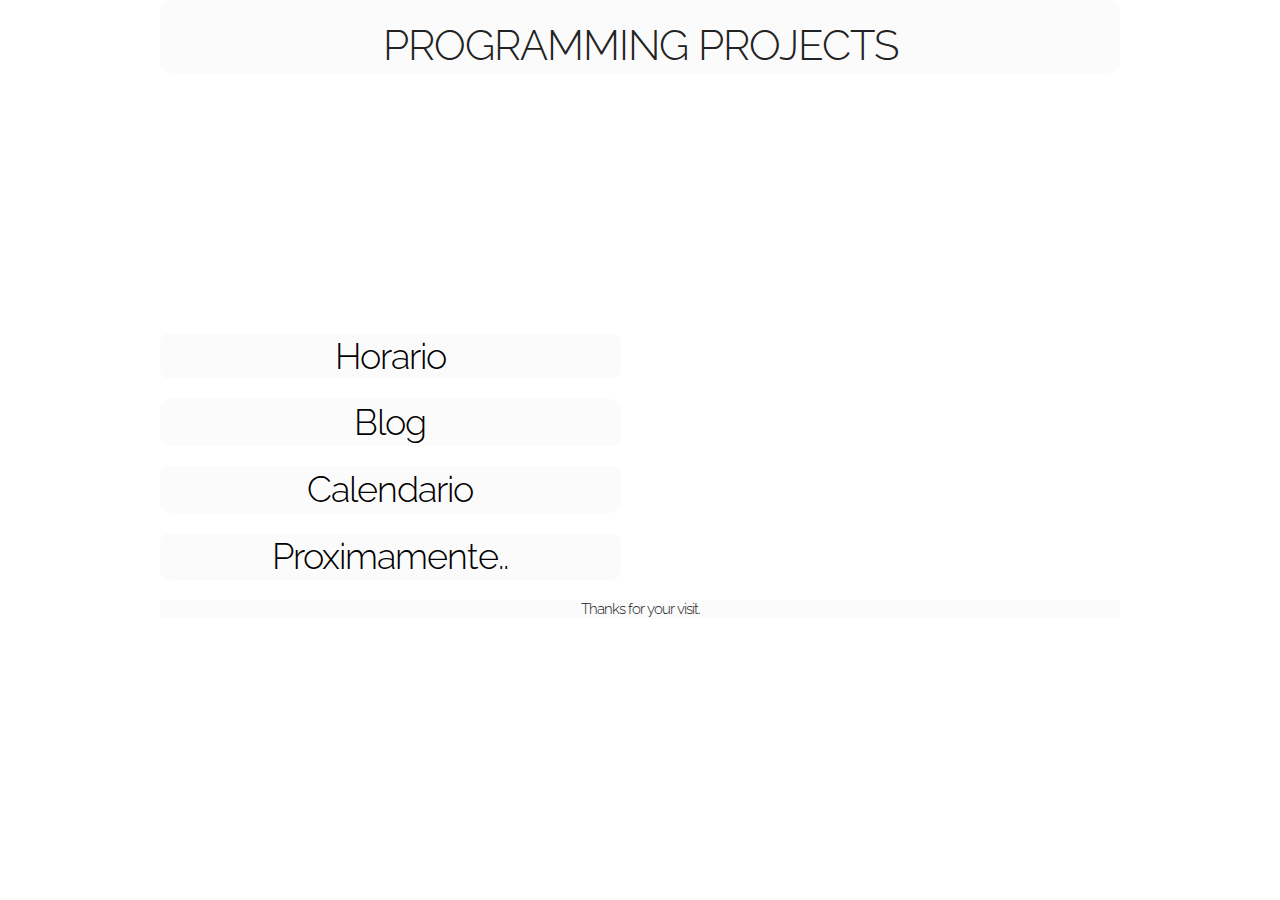
<file: index.html>
<!DOCTYPE html>
<html lang="en">

<head>

  <!-- Basic Page Needs
  –––––––––––––––––––––––––––––––––––––––––––––––––– -->
  <meta charset="utf-8">
  <title>Inicio</title>
  <meta name="description" content="">
  <meta name="author" content="">

  <!-- Mobile Specific Metas
  –––––––––––––––––––––––––––––––––––––––––––––––––– -->
  <meta name="viewport" content="width=device-width, initial-scale=1">

  <!-- FONT
  –––––––––––––––––––––––––––––––––––––––––––––––––– -->
  <link href="//fonts.googleapis.com/css?family=Raleway:400,300,600" rel="stylesheet" type="text/css">

  <!-- CSS
  –––––––––––––––––––––––––––––––––––––––––––––––––– -->
  <link rel="stylesheet" href="css/normalize.css">
  <link rel="stylesheet" href="css/skeleton.css">
  <link rel="stylesheet" href="index.css">

  <!-- Favicon
  –––––––––––––––––––––––––––––––––––––––––––––––––– -->
  <link rel="icon" type="image/png" href="images/favicon.png">

</head>

<body>

  <!-- Primary Page Layout
  –––––––––––––––––––––––––––––––––––––––––––––––––– -->
  <div class="container">
    <h2>PROGRAMMING PROJECTS</h1>
    <div class="row">
      <div class="one-half column" style="margin-top: 25%">
        <div id="items">
          <h3><a href="App 3/index.html">Horario</a></h3>
        </div>
        <div id="items">
          <h3><a href="">Blog</a></h3>
        </div>
        <div id="items">
          <h3><a href="">Calendario</a></h3>
        </div>
        <div id="items">
          <h3><a href="">Proximamente..</a></h3>
        </div>
      </div>
    </div>
    <footer>
      <h3>Thanks for your visit.</h3>
    </footer>

  </div>

  <!-- End Document
  –––––––––––––––––––––––––––––––––––––––––––––––––– -->
</body>

</html>
</file>
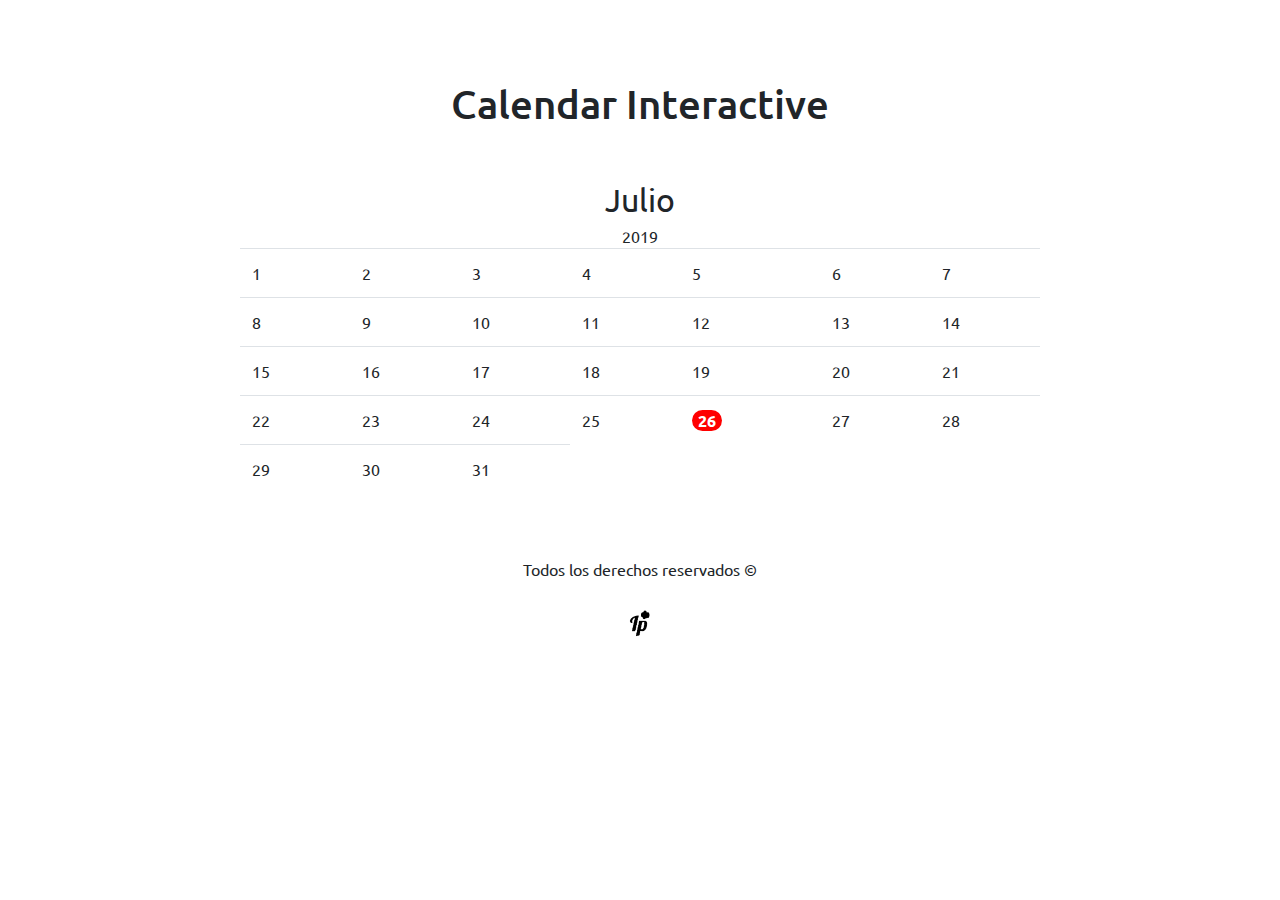
<file: App 1/index.html>
<!DOCTYPE html>
<html lang="en">

<head>
    <meta charset="UTF-8">
    <meta name="viewport" content="width=device-width, initial-scale=1.0">
    <meta http-equiv="X-UA-Compatible" content="ie=edge">
    <title>Calendar</title>
    <link rel="stylesheet" href="css/styles.css">
    <link rel="stylesheet" href="css/bootstrap.css">
    <link rel="stylesheet" href="https://use.fontawesome.com/releases/v5.8.1/css/all.css"
        integrity="sha384-50oBUHEmvpQ+1lW4y57PTFmhCaXp0ML5d60M1M7uH2+nqUivzIebhndOJK28anvf" crossorigin="anonymous">
    <link href="https://fonts.googleapis.com/css?family=Ubuntu" rel="stylesheet">






</head>

<body onload="start()">
    <h1>Calendar Interactive</h1>
    <div class="contenedor">
        <div class="modal" tabindex="-1" role="dialog">
            <div class="modal-dialog" role="document">
                <div class="modal-content">
                    <div class="modal-header">
                        <h5 class="modal-title">Agendar</h5>
                        <button type="button" class="close" data-dismiss="modal" aria-label="Close">
                            <span aria-hidden="true" id="cerrar">&times;</span>
                        </button>
                    </div>
                    <div class="modal-body">
                        <ul id="listaRecordatorios"></ul>
                        <input type="text" name="" id="recordatorio" placeholder="Escriba un recordatorio"
                            class="form-control">
                    </div>
                    <div class="modal-footer">
                        <button type="button" id="guardarCamb" class="btn btn-primary">Guardar Cambios</button>


                        <button type="button" id="borrar" class="btn btn-primary">Borrar</button>
                    </div>
                </div>
            </div>
        </div>

        <div class="infoCalendar">
            <div class="antes"><button type="button" id="prev"><i class="fas fa-arrow-circle-left"></i></button></div>
            <div class="mes" id="month"></div>
            <div class="despues"><button type="button" id="post"><i class="fas fa-arrow-circle-right"></i></button>
            </div>
        </div>
        <div class="año" id="year">2019</div>
        <div id="date">
            <table class="table">
                <!--
                <tr>
                    <th>Lunes</th>
                    <th>Martes</th>
                    <th>Miercoles</th>
                    <th>Jueves</th>
                    <th>Viernes</th>
                    <th>Sabado</th>
                    <th>Domingo</th>
                </tr>
                -->
                <tr id="semana1">
                    <td></td>
                    <td></td>
                    <td></td>
                    <td></td>
                    <td></td>
                    <td></td>
                    <td></td>
                </tr>
                <tr id="semana2">
                    <td></td>
                    <td></td>
                    <td></td>
                    <td></td>
                    <td></td>
                    <td></td>
                    <td></td>
                </tr>
                <tr id="semana3">
                    <td></td>
                    <td></td>
                    <td></td>
                    <td></td>
                    <td></td>
                    <td></td>
                    <td></td>
                </tr>
                <tr id="semana4">
                    <td></td>
                    <td></td>
                    <td></td>
                    <td></td>
                    <td></td>
                    <td></td>
                    <td></td>
                </tr>
                <tr id="semana5">
                    <td></td>
                    <td></td>
                    <td></td>
                    <td></td>
                    <td></td>
                    <td></td>
                    <td></td>
                </tr>

            </table>
        </div>

    </div>






    <script src="https://code.jquery.com/jquery-3.3.1.slim.min.js"
        integrity="sha384-q8i/X+965DzO0rT7abK41JStQIAqVgRVzpbzo5smXKp4YfRvH+8abtTE1Pi6jizo"
        crossorigin="anonymous"></script>
    <script src="https://cdnjs.cloudflare.com/ajax/libs/popper.js/1.14.7/umd/popper.min.js"
        integrity="sha384-UO2eT0CpHqdSJQ6hJty5KVphtPhzWj9WO1clHTMGa3JDZwrnQq4sF86dIHNDz0W1"
        crossorigin="anonymous"></script>
    <script src="jss/bootstrap.js"></script>
    <script src="jss/index.js"></script>

    <footer class="derechos">
        <p class="asd">Todos los derechos reservados &copy;</p>
        <p><img class="logo" src="img/ip.png" alt=""></p>
    </footer>
</body>

</html>
</file>
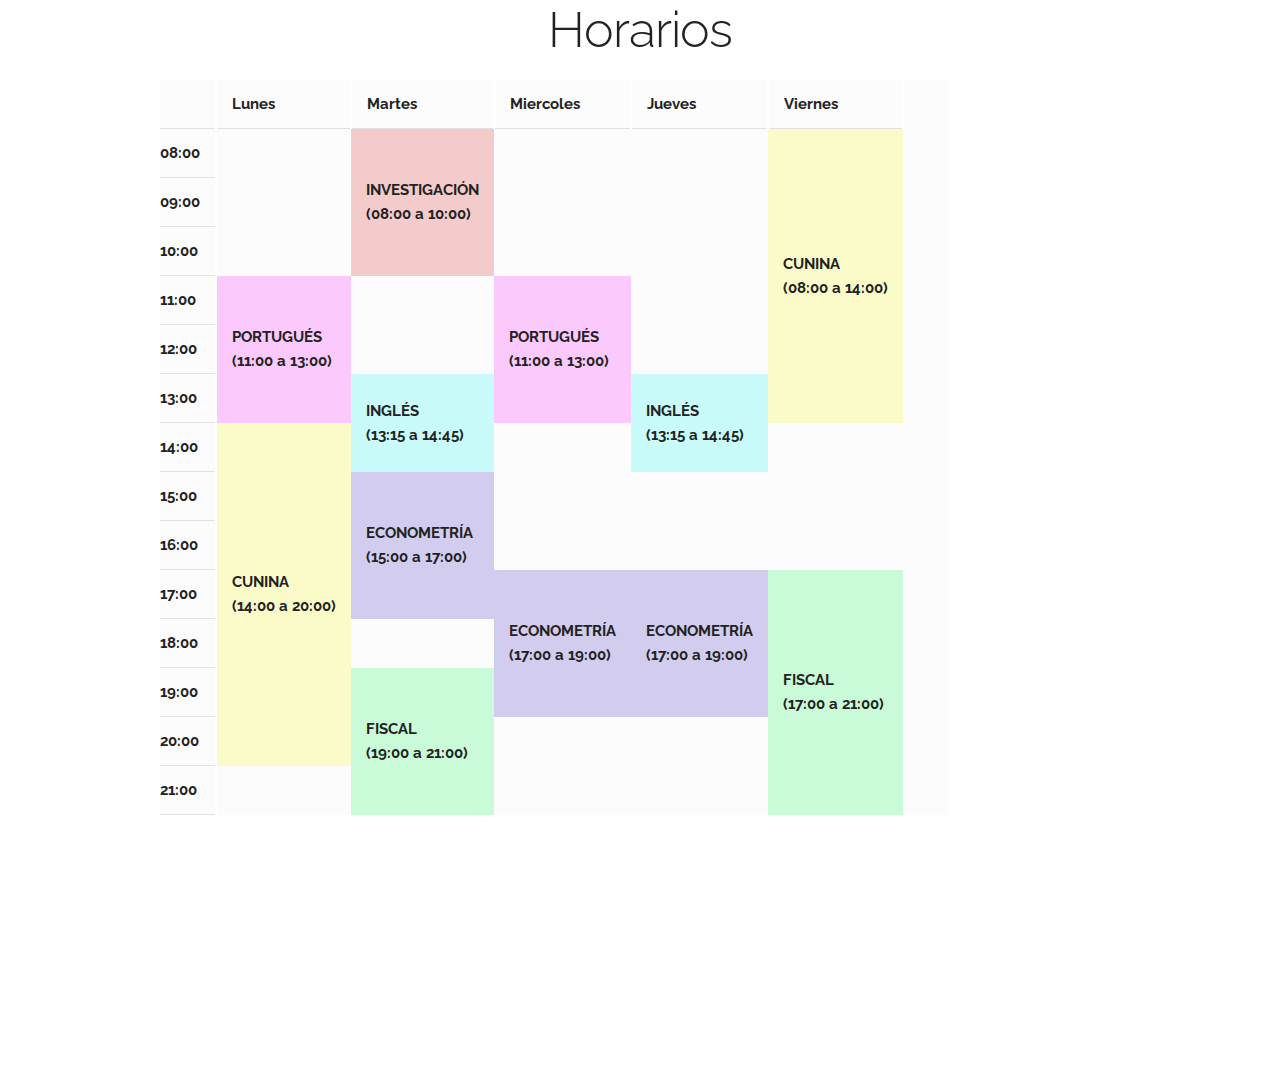
<file: App 3/index.html>
<!DOCTYPE html>
<html lang="en">

<head>

    <!-- Basic Page Needs
  –––––––––––––––––––––––––––––––––––––––––––––––––– -->
    <meta charset="utf-8">
    <title>Horarios</title>
    <meta name="description" content="">
    <meta name="author" content="">

    <!-- Mobile Specific Metas
  –––––––––––––––––––––––––––––––––––––––––––––––––– -->
    <meta name="viewport" content="width=device-width, initial-scale=1">

    <!-- FONT
  –––––––––––––––––––––––––––––––––––––––––––––––––– -->
    <link href="//fonts.googleapis.com/css?family=Raleway:400,300,600" rel="stylesheet" type="text/css">

    <!-- CSS
  –––––––––––––––––––––––––––––––––––––––––––––––––– -->
    <link rel="stylesheet" href="css/normalize.css">
    <link rel="stylesheet" href="css/skeleton.css">
    <link rel="stylesheet" href="css/styles.css">

    <!-- Favicon
  –––––––––––––––––––––––––––––––––––––––––––––––––– -->
    <link rel="icon" type="image/png" href="images/favicon.png">

</head>

<body>

    <!-- Primary Page Layout
  –––––––––––––––––––––––––––––––––––––––––––––––––– -->
    <div class="container">
        <h1>Horarios</h1>
        <div class="row">
                <table>
                        <tr id="dias">
                            <th></th>
                            <th>Lunes</th>
                            <th>Martes</th>
                            <th>Miercoles</th>
                            <th>Jueves</th>
                            <th>Viernes</th>
                        </tr>
                        <tr>
                            <th id="hs">08:00</th>
                            <td rowspan="3"></td>
                            <td id="investigacion" rowspan="3">INVESTIGACIÓN <br> (08:00 a 10:00)</td>
                            <td rowspan="3"></td>
                            <td rowspan="3"></td>
                            <td id="cunina" rowspan="6">CUNINA <br> (08:00 a 14:00)</td>
                            <td rowspan="14"></td>
                            <td rowspan="14"></td>
        
        
                        </tr>
                        <tr>
                            <th id="hs">09:00</th>
                        </tr>
                        <tr>
                            <th id="hs">10:00</th>
                        </tr>
                        <tr>
                            <th id="hs">11:00</th>
                            <td id="portugues" rowspan="3">PORTUGUÉS <br> (11:00 a 13:00)</td>
                            <td rowspan="2"></td>
                            <td id="portugues" rowspan="3">PORTUGUÉS <br> (11:00 a 13:00)</td>
                        <tr>
                            <th id="hs">12:00</th>
                        </tr>
                        <tr>
                            <th id="hs">13:00</th>
                            <td id="ingles" rowspan="2">INGLÉS <br> (13:15 a 14:45)</td>
                            <td id="ingles" rowspan="2">INGLÉS <br> (13:15 a 14:45)</td>
                        </tr>
                        <tr>
                            <th id="hs">14:00</th>
                            <td  id="cunina"rowspan="7">CUNINA <br> (14:00 a 20:00)</td>
                            <td rowspan="3"></td>
                            <td rowspan="3"></td>
        
                        </tr>
                        <tr>
                            <th id="hs">15:00</th>
                            <td id="econometria" rowspan="3">ECONOMETRÍA <br> (15:00 a 17:00)</td>
                            <td rowspan="2"></td>
                        </tr>
                        <tr>
                            <th id="hs">16:00</th>
                        </tr>
                        <tr>
                            <th id="hs">17:00</th>
                            <td id="econometria" rowspan="3">ECONOMETRÍA <br> (17:00 a 19:00)</td>
                            <td id="econometria" rowspan="3">ECONOMETRÍA <br> (17:00 a 19:00)</td>
                            <td id="fiscal" rowspan="5"> FISCAL <br> (17:00 a 21:00)</td>
                        </tr>
                        <tr>
                            <th id="hs">18:00</th>
                        </tr>
                        <tr>
                            <th id="hs">19:00</th>
                            <td id="fiscal" rowspan="3">FISCAL <br> (19:00 a 21:00)</td>
                        </tr>
                        <tr>
                            <th id="hs">20:00</th>
                            <td rowspan="2"></td>
                            <td rowspan="2"></td>
        
                        </tr>
                        <tr>
                            <th id="hs">21:00</th>
                            <td></td>
                        </tr>
                    </table>
            <div class="one-half column" style="margin-top: 25%">
            </div>
        </div>
    </div>

    <!-- End Document
  –––––––––––––––––––––––––––––––––––––––––––––––––– -->
</body>

</html>
</file>
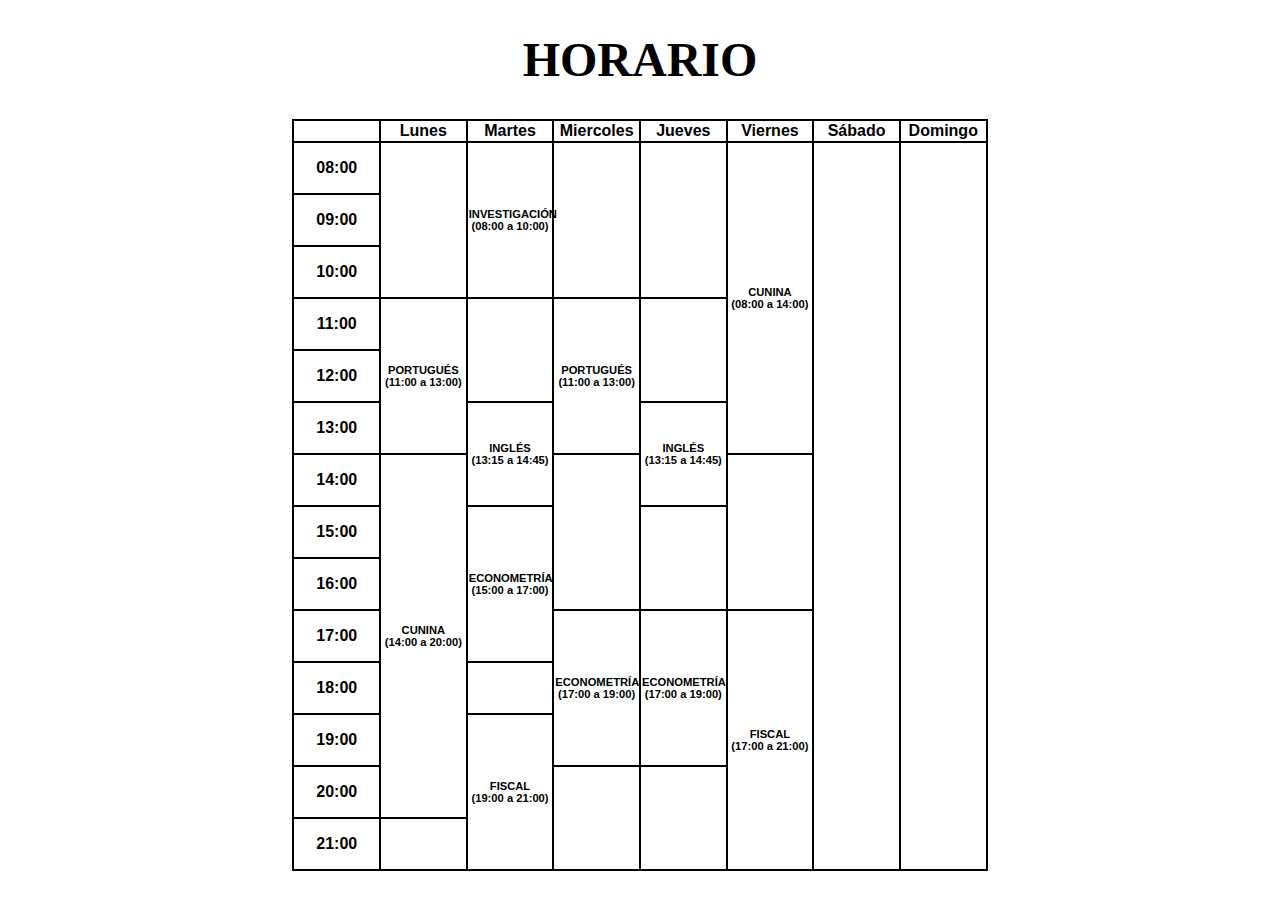
<file: App 2/tabla.html>
<!DOCTYPE html>
<html lang="en">

<head>
    <meta charset="UTF-8">
    <meta name="viewport" content="width=device-width, initial-scale=1.0">
    <meta http-equiv="X-UA-Compatible" content="ie=edge">
    <title>Document</title>
    <link rel="stylesheet" href="index.css">
</head>

<body>
    <div id="contenedor">
            <h1>HORARIO</h1>

        <div id="main">
            <table>
                <tr id="dias">
                    <th></th>
                    <th>Lunes</th>
                    <th>Martes</th>
                    <th>Miercoles</th>
                    <th>Jueves</th>
                    <th>Viernes</th>
                    <th>Sábado</th>
                    <th>Domingo</th>
                </tr>
                <tr>
                    <th id="hs">08:00</th>
                    <td rowspan="3"></td>
                    <td rowspan="3">INVESTIGACIÓN <br> (08:00 a 10:00)</td>
                    <td rowspan="3"></td>
                    <td rowspan="3"></td>
                    <td rowspan="6">CUNINA <br> (08:00 a 14:00)</td>
                    <td rowspan="14"></td>
                    <td rowspan="14"></td>


                </tr>
                <tr>
                    <th id="hs">09:00</th>
                </tr>
                <tr>
                    <th id="hs">10:00</th>
                </tr>
                <tr>
                    <th id="hs">11:00</th>
                    <td id="portugues" rowspan="3">PORTUGUÉS <br> (11:00 a 13:00)</td>
                    <td rowspan="2"></td>
                    <td id="portugues" rowspan="3">PORTUGUÉS <br> (11:00 a 13:00)</td>
                <tr>
                    <th id="hs">12:00</th>
                </tr>
                <tr>
                    <th id="hs">13:00</th>
                    <td id="ingles" rowspan="2">INGLÉS <br> (13:15 a 14:45)</td>
                    <td id="ingles" rowspan="2">INGLÉS <br> (13:15 a 14:45)</td>
                </tr>
                <tr>
                    <th id="hs">14:00</th>
                    <td rowspan="7">CUNINA <br> (14:00 a 20:00)</td>
                    <td rowspan="3"></td>
                    <td rowspan="3"></td>

                </tr>
                <tr>
                    <th id="hs">15:00</th>
                    <td rowspan="3">ECONOMETRÍA <br> (15:00 a 17:00)</td>
                    <td rowspan="2"></td>
                </tr>
                <tr>
                    <th id="hs">16:00</th>
                </tr>
                <tr>
                    <th id="hs">17:00</th>
                    <td rowspan="3">ECONOMETRÍA <br> (17:00 a 19:00)</td>
                    <td rowspan="3">ECONOMETRÍA <br> (17:00 a 19:00)</td>
                    <td rowspan="5"> FISCAL <br> (17:00 a 21:00)</td>
                </tr>
                <tr>
                    <th id="hs">18:00</th>
                </tr>
                <tr>
                    <th id="hs">19:00</th>
                    <td rowspan="3">FISCAL <br> (19:00 a 21:00)</td>
                </tr>
                <tr>
                    <th id="hs">20:00</th>
                    <td rowspan="2"></td>
                    <td rowspan="2"></td>

                </tr>
                <tr>
                    <th id="hs">21:00</th>
                    <td></td>
                </tr>
            </table>
        </div>

    </div>
</body>

</html>
</file>
<file: css/skeleton.css>
/*
* Skeleton V2.0.4
* Copyright 2014, Dave Gamache
* www.getskeleton.com
* Free to use under the MIT license.
* http://www.opensource.org/licenses/mit-license.php
* 12/29/2014
*/


/* Table of contents
––––––––––––––––––––––––––––––––––––––––––––––––––
- Grid
- Base Styles
- Typography
- Links
- Buttons
- Forms
- Lists
- Code
- Tables
- Spacing
- Utilities
- Clearing
- Media Queries
*/


/* Grid
–––––––––––––––––––––––––––––––––––––––––––––––––– */
.container {
  position: relative;
  width: 100%;
  max-width: 960px;
  margin: 0 auto;
  padding: 0 20px;
  box-sizing: border-box; }
.column,
.columns {
  width: 100%;
  float: left;
  box-sizing: border-box; }

/* For devices larger than 400px */
@media (min-width: 400px) {
  .container {
    width: 85%;
    padding: 0; }
}

/* For devices larger than 550px */
@media (min-width: 550px) {
  .container {
    width: 80%; }
  .column,
  .columns {
    margin-left: 4%; }
  .column:first-child,
  .columns:first-child {
    margin-left: 0; }

  .one.column,
  .one.columns                    { width: 4.66666666667%; }
  .two.columns                    { width: 13.3333333333%; }
  .three.columns                  { width: 22%;            }
  .four.columns                   { width: 30.6666666667%; }
  .five.columns                   { width: 39.3333333333%; }
  .six.columns                    { width: 48%;            }
  .seven.columns                  { width: 56.6666666667%; }
  .eight.columns                  { width: 65.3333333333%; }
  .nine.columns                   { width: 74.0%;          }
  .ten.columns                    { width: 82.6666666667%; }
  .eleven.columns                 { width: 91.3333333333%; }
  .twelve.columns                 { width: 100%; margin-left: 0; }

  .one-third.column               { width: 30.6666666667%; }
  .two-thirds.column              { width: 65.3333333333%; }

  .one-half.column                { width: 48%; }

  /* Offsets */
  .offset-by-one.column,
  .offset-by-one.columns          { margin-left: 8.66666666667%; }
  .offset-by-two.column,
  .offset-by-two.columns          { margin-left: 17.3333333333%; }
  .offset-by-three.column,
  .offset-by-three.columns        { margin-left: 26%;            }
  .offset-by-four.column,
  .offset-by-four.columns         { margin-left: 34.6666666667%; }
  .offset-by-five.column,
  .offset-by-five.columns         { margin-left: 43.3333333333%; }
  .offset-by-six.column,
  .offset-by-six.columns          { margin-left: 52%;            }
  .offset-by-seven.column,
  .offset-by-seven.columns        { margin-left: 60.6666666667%; }
  .offset-by-eight.column,
  .offset-by-eight.columns        { margin-left: 69.3333333333%; }
  .offset-by-nine.column,
  .offset-by-nine.columns         { margin-left: 78.0%;          }
  .offset-by-ten.column,
  .offset-by-ten.columns          { margin-left: 86.6666666667%; }
  .offset-by-eleven.column,
  .offset-by-eleven.columns       { margin-left: 95.3333333333%; }

  .offset-by-one-third.column,
  .offset-by-one-third.columns    { margin-left: 34.6666666667%; }
  .offset-by-two-thirds.column,
  .offset-by-two-thirds.columns   { margin-left: 69.3333333333%; }

  .offset-by-one-half.column,
  .offset-by-one-half.columns     { margin-left: 52%; }

}


/* Base Styles
–––––––––––––––––––––––––––––––––––––––––––––––––– */
/* NOTE
html is set to 62.5% so that all the REM measurements throughout Skeleton
are based on 10px sizing. So basically 1.5rem = 15px :) */
html {
  font-size: 62.5%; }
body {
  font-size: 1.5em; /* currently ems cause chrome bug misinterpreting rems on body element */
  line-height: 1.6;
  font-weight: 400;
  font-family: "Raleway", "HelveticaNeue", "Helvetica Neue", Helvetica, Arial, sans-serif;
  color: #222; }


/* Typography
–––––––––––––––––––––––––––––––––––––––––––––––––– */
h1, h2, h3, h4, h5, h6 {
  margin-top: 0;
  margin-bottom: 2rem;
  font-weight: 300; }
h1 { font-size: 4.0rem; line-height: 1.2;  letter-spacing: -.1rem;}
h2 { font-size: 3.6rem; line-height: 1.25; letter-spacing: -.1rem; }
h3 { font-size: 3.0rem; line-height: 1.3;  letter-spacing: -.1rem; }
h4 { font-size: 2.4rem; line-height: 1.35; letter-spacing: -.08rem; }
h5 { font-size: 1.8rem; line-height: 1.5;  letter-spacing: -.05rem; }
h6 { font-size: 1.5rem; line-height: 1.6;  letter-spacing: 0; }

/* Larger than phablet */
@media (min-width: 550px) {
  h1 { font-size: 5.0rem; }
  h2 { font-size: 4.2rem; }
  h3 { font-size: 3.6rem; }
  h4 { font-size: 3.0rem; }
  h5 { font-size: 2.4rem; }
  h6 { font-size: 1.5rem; }
}

p {
  margin-top: 0; }


/* Links
–––––––––––––––––––––––––––––––––––––––––––––––––– */
a {
  color: #1EAEDB; }
a:hover {
  color: #0FA0CE; }


/* Buttons
–––––––––––––––––––––––––––––––––––––––––––––––––– */
.button,
button,
input[type="submit"],
input[type="reset"],
input[type="button"] {
  display: inline-block;
  height: 38px;
  padding: 0 30px;
  color: #555;
  text-align: center;
  font-size: 11px;
  font-weight: 600;
  line-height: 38px;
  letter-spacing: .1rem;
  text-transform: uppercase;
  text-decoration: none;
  white-space: nowrap;
  background-color: transparent;
  border-radius: 4px;
  border: 1px solid #bbb;
  cursor: pointer;
  box-sizing: border-box; }
.button:hover,
button:hover,
input[type="submit"]:hover,
input[type="reset"]:hover,
input[type="button"]:hover,
.button:focus,
button:focus,
input[type="submit"]:focus,
input[type="reset"]:focus,
input[type="button"]:focus {
  color: #333;
  border-color: #888;
  outline: 0; }
.button.button-primary,
button.button-primary,
input[type="submit"].button-primary,
input[type="reset"].button-primary,
input[type="button"].button-primary {
  color: #FFF;
  background-color: #33C3F0;
  border-color: #33C3F0; }
.button.button-primary:hover,
button.button-primary:hover,
input[type="submit"].button-primary:hover,
input[type="reset"].button-primary:hover,
input[type="button"].button-primary:hover,
.button.button-primary:focus,
button.button-primary:focus,
input[type="submit"].button-primary:focus,
input[type="reset"].button-primary:focus,
input[type="button"].button-primary:focus {
  color: #FFF;
  background-color: #1EAEDB;
  border-color: #1EAEDB; }


/* Forms
–––––––––––––––––––––––––––––––––––––––––––––––––– */
input[type="email"],
input[type="number"],
input[type="search"],
input[type="text"],
input[type="tel"],
input[type="url"],
input[type="password"],
textarea,
select {
  height: 38px;
  padding: 6px 10px; /* The 6px vertically centers text on FF, ignored by Webkit */
  background-color: #fff;
  border: 1px solid #D1D1D1;
  border-radius: 4px;
  box-shadow: none;
  box-sizing: border-box; }
/* Removes awkward default styles on some inputs for iOS */
input[type="email"],
input[type="number"],
input[type="search"],
input[type="text"],
input[type="tel"],
input[type="url"],
input[type="password"],
textarea {
  -webkit-appearance: none;
     -moz-appearance: none;
          appearance: none; }
textarea {
  min-height: 65px;
  padding-top: 6px;
  padding-bottom: 6px; }
input[type="email"]:focus,
input[type="number"]:focus,
input[type="search"]:focus,
input[type="text"]:focus,
input[type="tel"]:focus,
input[type="url"]:focus,
input[type="password"]:focus,
textarea:focus,
select:focus {
  border: 1px solid #33C3F0;
  outline: 0; }
label,
legend {
  display: block;
  margin-bottom: .5rem;
  font-weight: 600; }
fieldset {
  padding: 0;
  border-width: 0; }
input[type="checkbox"],
input[type="radio"] {
  display: inline; }
label > .label-body {
  display: inline-block;
  margin-left: .5rem;
  font-weight: normal; }


/* Lists
–––––––––––––––––––––––––––––––––––––––––––––––––– */
ul {
  list-style: circle inside; }
ol {
  list-style: decimal inside; }
ol, ul {
  padding-left: 0;
  margin-top: 0; }
ul ul,
ul ol,
ol ol,
ol ul {
  margin: 1.5rem 0 1.5rem 3rem;
  font-size: 90%; }
li {
  margin-bottom: 1rem; }


/* Code
–––––––––––––––––––––––––––––––––––––––––––––––––– */
code {
  padding: .2rem .5rem;
  margin: 0 .2rem;
  font-size: 90%;
  white-space: nowrap;
  background: #F1F1F1;
  border: 1px solid #E1E1E1;
  border-radius: 4px; }
pre > code {
  display: block;
  padding: 1rem 1.5rem;
  white-space: pre; }


/* Tables
–––––––––––––––––––––––––––––––––––––––––––––––––– */
th,
td {
  padding: 12px 15px;
  text-align: left;
  border-bottom: 1px solid #E1E1E1; }
th:first-child,
td:first-child {
  padding-left: 0; }
th:last-child,
td:last-child {
  padding-right: 0; }


/* Spacing
–––––––––––––––––––––––––––––––––––––––––––––––––– */
button,
.button {
  margin-bottom: 1rem; }
input,
textarea,
select,
fieldset {
  margin-bottom: 1.5rem; }
pre,
blockquote,
dl,
figure,
table,
p,
ul,
ol,
form {
  margin-bottom: 2.5rem; }


/* Utilities
–––––––––––––––––––––––––––––––––––––––––––––––––– */
.u-full-width {
  width: 100%;
  box-sizing: border-box; }
.u-max-full-width {
  max-width: 100%;
  box-sizing: border-box; }
.u-pull-right {
  float: right; }
.u-pull-left {
  float: left; }


/* Misc
–––––––––––––––––––––––––––––––––––––––––––––––––– */
hr {
  margin-top: 3rem;
  margin-bottom: 3.5rem;
  border-width: 0;
  border-top: 1px solid #E1E1E1; }


/* Clearing
–––––––––––––––––––––––––––––––––––––––––––––––––– */

/* Self Clearing Goodness */
.container:after,
.row:after,
.u-cf {
  content: "";
  display: table;
  clear: both; }


/* Media Queries
–––––––––––––––––––––––––––––––––––––––––––––––––– */
/*
Note: The best way to structure the use of media queries is to create the queries
near the relevant code. For example, if you wanted to change the styles for buttons
on small devices, paste the mobile query code up in the buttons section and style it
there.
*/


/* Larger than mobile */
@media (min-width: 400px) {}

/* Larger than phablet (also point when grid becomes active) */
@media (min-width: 550px) {}

/* Larger than tablet */
@media (min-width: 750px) {}

/* Larger than desktop */
@media (min-width: 1000px) {}

/* Larger than Desktop HD */
@media (min-width: 1200px) {}
</file>
<file: index.css>
body{
    background: url(https://images.pexels.com/photos/1227520/pexels-photo-1227520.jpeg?auto=compress&cs=tinysrgb&dpr=1&w=500);
    background-attachment: fixed;
    background-position: center center;
    background-repeat: no-repeat;
    background-size: cover;
}
div #items{
    background: rgb(250, 250, 250, .7);
    border-radius: 10px;
    text-align: center;
}
a{
    text-decoration: none;
    color: black;
}
h2{
    padding-top: 20px;
    background: rgb(250, 250, 250, .7);
    border-radius: 10px;
    text-align: center;
}
footer{
    background: rgb(250, 250, 250, .7);
    width: 100%;
    position: relative;
    bottom: 0;

}
footer h3{
    font-size: 15px;
    text-align: center;
}
</file>
<file: App 1/css/styles.css>
body{
    background-repeat:no-repeat;
    background-position:5% 60%;
}
h1{
    text-align: center;
    padding-top: 2em;
    font-family: 'Ubuntu', sans-serif;
}

.mes{
    text-align: center;
    font-size: 2em;
    font-family: 'Ubuntu', sans-serif;
}
.año{
    text-align: center;
    font-size: 1em;
    font-family: 'Ubuntu', sans-serif;
}
.infoWeek{
    text-align: center;
    display: flex;
}
.contenedor{
    width: 80%;
    max-width: 800px;
    margin: 1em auto;
    padding: 2em 0;
    font-family: 'Ubuntu', sans-serif;
}
.infoCalendar{
    display: flex;
}
.antes{
    margin-right: auto;
}
.despues{
    margin-left: auto;
}
.derechos{
    text-align: center;
}
.botonDia{
    border: none;
    margin: 0;
    padding: 0;
    width: auto;
    overflow: visible;

    background: transparent;

    /* inherit font & color from ancestor */
    color: inherit;
    font: inherit;

    /* Normalize `line-height`. Cannot be changed from `normal` in Firefox 4+. */
    line-height: normal;

    /* Corrects font smoothing for webkit */
    -webkit-font-smoothing: inherit;
    -moz-osx-font-smoothing: inherit;

    /* Corrects inability to style clickable `input` types in iOS */
    -webkit-appearance: none;
}
#prev, #post{
    border: none;
    overflow: visible;

    background: transparent;

    /* inherit font & color from ancestor */
    color: inherit;
    font: inherit;

    /* Normalize `line-height`. Cannot be changed from `normal` in Firefox 4+. */
    line-height: normal;

    /* Corrects font smoothing for webkit */
    -webkit-font-smoothing: inherit;
    -moz-osx-font-smoothing: inherit;

    /* Corrects inability to style clickable `input` types in iOS */
    -webkit-appearance: none;
}

.subrayado {
    font-weight: bolder;
    color: white;
    background: black;
    border-radius: 20px;
    padding:0 0.35em;
}
#listaRecordatorios{
    list-style: none;
}
.asd{
    font-family: 'Ubuntu', sans-serif;
}
.logo{
    width: 3em;
    height: 3em;
}
</file>
<file: App 3/css/skeleton.css>
/*
* Skeleton V2.0.4
* Copyright 2014, Dave Gamache
* www.getskeleton.com
* Free to use under the MIT license.
* http://www.opensource.org/licenses/mit-license.php
* 12/29/2014
*/


/* Table of contents
––––––––––––––––––––––––––––––––––––––––––––––––––
- Grid
- Base Styles
- Typography
- Links
- Buttons
- Forms
- Lists
- Code
- Tables
- Spacing
- Utilities
- Clearing
- Media Queries
*/


/* Grid
–––––––––––––––––––––––––––––––––––––––––––––––––– */
.container {
  position: relative;
  width: 100%;
  max-width: 960px;
  margin: 0 auto;
  padding: 0 20px;
  box-sizing: border-box; }
.column,
.columns {
  width: 100%;
  float: left;
  box-sizing: border-box; }

/* For devices larger than 400px */
@media (min-width: 400px) {
  .container {
    width: 85%;
    padding: 0; }
}

/* For devices larger than 550px */
@media (min-width: 550px) {
  .container {
    width: 80%; }
  .column,
  .columns {
    margin-left: 4%; }
  .column:first-child,
  .columns:first-child {
    margin-left: 0; }

  .one.column,
  .one.columns                    { width: 4.66666666667%; }
  .two.columns                    { width: 13.3333333333%; }
  .three.columns                  { width: 22%;            }
  .four.columns                   { width: 30.6666666667%; }
  .five.columns                   { width: 39.3333333333%; }
  .six.columns                    { width: 48%;            }
  .seven.columns                  { width: 56.6666666667%; }
  .eight.columns                  { width: 65.3333333333%; }
  .nine.columns                   { width: 74.0%;          }
  .ten.columns                    { width: 82.6666666667%; }
  .eleven.columns                 { width: 91.3333333333%; }
  .twelve.columns                 { width: 100%; margin-left: 0; }

  .one-third.column               { width: 30.6666666667%; }
  .two-thirds.column              { width: 65.3333333333%; }

  .one-half.column                { width: 48%; }

  /* Offsets */
  .offset-by-one.column,
  .offset-by-one.columns          { margin-left: 8.66666666667%; }
  .offset-by-two.column,
  .offset-by-two.columns          { margin-left: 17.3333333333%; }
  .offset-by-three.column,
  .offset-by-three.columns        { margin-left: 26%;            }
  .offset-by-four.column,
  .offset-by-four.columns         { margin-left: 34.6666666667%; }
  .offset-by-five.column,
  .offset-by-five.columns         { margin-left: 43.3333333333%; }
  .offset-by-six.column,
  .offset-by-six.columns          { margin-left: 52%;            }
  .offset-by-seven.column,
  .offset-by-seven.columns        { margin-left: 60.6666666667%; }
  .offset-by-eight.column,
  .offset-by-eight.columns        { margin-left: 69.3333333333%; }
  .offset-by-nine.column,
  .offset-by-nine.columns         { margin-left: 78.0%;          }
  .offset-by-ten.column,
  .offset-by-ten.columns          { margin-left: 86.6666666667%; }
  .offset-by-eleven.column,
  .offset-by-eleven.columns       { margin-left: 95.3333333333%; }

  .offset-by-one-third.column,
  .offset-by-one-third.columns    { margin-left: 34.6666666667%; }
  .offset-by-two-thirds.column,
  .offset-by-two-thirds.columns   { margin-left: 69.3333333333%; }

  .offset-by-one-half.column,
  .offset-by-one-half.columns     { margin-left: 52%; }

}


/* Base Styles
–––––––––––––––––––––––––––––––––––––––––––––––––– */
/* NOTE
html is set to 62.5% so that all the REM measurements throughout Skeleton
are based on 10px sizing. So basically 1.5rem = 15px :) */
html {
  font-size: 62.5%; }
body {
  font-size: 1.5em; /* currently ems cause chrome bug misinterpreting rems on body element */
  line-height: 1.6;
  font-weight: 400;
  font-family: "Raleway", "HelveticaNeue", "Helvetica Neue", Helvetica, Arial, sans-serif;
  color: #222; }


/* Typography
–––––––––––––––––––––––––––––––––––––––––––––––––– */
h1, h2, h3, h4, h5, h6 {
  margin-top: 0;
  margin-bottom: 2rem;
  font-weight: 300; }
h1 { font-size: 4.0rem; line-height: 1.2;  letter-spacing: -.1rem;}
h2 { font-size: 3.6rem; line-height: 1.25; letter-spacing: -.1rem; }
h3 { font-size: 3.0rem; line-height: 1.3;  letter-spacing: -.1rem; }
h4 { font-size: 2.4rem; line-height: 1.35; letter-spacing: -.08rem; }
h5 { font-size: 1.8rem; line-height: 1.5;  letter-spacing: -.05rem; }
h6 { font-size: 1.5rem; line-height: 1.6;  letter-spacing: 0; }

/* Larger than phablet */
@media (min-width: 550px) {
  h1 { font-size: 5.0rem; }
  h2 { font-size: 4.2rem; }
  h3 { font-size: 3.6rem; }
  h4 { font-size: 3.0rem; }
  h5 { font-size: 2.4rem; }
  h6 { font-size: 1.5rem; }
}

p {
  margin-top: 0; }


/* Links
–––––––––––––––––––––––––––––––––––––––––––––––––– */
a {
  color: #1EAEDB; }
a:hover {
  color: #0FA0CE; }


/* Buttons
–––––––––––––––––––––––––––––––––––––––––––––––––– */
.button,
button,
input[type="submit"],
input[type="reset"],
input[type="button"] {
  display: inline-block;
  height: 38px;
  padding: 0 30px;
  color: #555;
  text-align: center;
  font-size: 11px;
  font-weight: 600;
  line-height: 38px;
  letter-spacing: .1rem;
  text-transform: uppercase;
  text-decoration: none;
  white-space: nowrap;
  background-color: transparent;
  border-radius: 4px;
  border: 1px solid #bbb;
  cursor: pointer;
  box-sizing: border-box; }
.button:hover,
button:hover,
input[type="submit"]:hover,
input[type="reset"]:hover,
input[type="button"]:hover,
.button:focus,
button:focus,
input[type="submit"]:focus,
input[type="reset"]:focus,
input[type="button"]:focus {
  color: #333;
  border-color: #888;
  outline: 0; }
.button.button-primary,
button.button-primary,
input[type="submit"].button-primary,
input[type="reset"].button-primary,
input[type="button"].button-primary {
  color: #FFF;
  background-color: #33C3F0;
  border-color: #33C3F0; }
.button.button-primary:hover,
button.button-primary:hover,
input[type="submit"].button-primary:hover,
input[type="reset"].button-primary:hover,
input[type="button"].button-primary:hover,
.button.button-primary:focus,
button.button-primary:focus,
input[type="submit"].button-primary:focus,
input[type="reset"].button-primary:focus,
input[type="button"].button-primary:focus {
  color: #FFF;
  background-color: #1EAEDB;
  border-color: #1EAEDB; }


/* Forms
–––––––––––––––––––––––––––––––––––––––––––––––––– */
input[type="email"],
input[type="number"],
input[type="search"],
input[type="text"],
input[type="tel"],
input[type="url"],
input[type="password"],
textarea,
select {
  height: 38px;
  padding: 6px 10px; /* The 6px vertically centers text on FF, ignored by Webkit */
  background-color: #fff;
  border: 1px solid #D1D1D1;
  border-radius: 4px;
  box-shadow: none;
  box-sizing: border-box; }
/* Removes awkward default styles on some inputs for iOS */
input[type="email"],
input[type="number"],
input[type="search"],
input[type="text"],
input[type="tel"],
input[type="url"],
input[type="password"],
textarea {
  -webkit-appearance: none;
     -moz-appearance: none;
          appearance: none; }
textarea {
  min-height: 65px;
  padding-top: 6px;
  padding-bottom: 6px; }
input[type="email"]:focus,
input[type="number"]:focus,
input[type="search"]:focus,
input[type="text"]:focus,
input[type="tel"]:focus,
input[type="url"]:focus,
input[type="password"]:focus,
textarea:focus,
select:focus {
  border: 1px solid #33C3F0;
  outline: 0; }
label,
legend {
  display: block;
  margin-bottom: .5rem;
  font-weight: 600; }
fieldset {
  padding: 0;
  border-width: 0; }
input[type="checkbox"],
input[type="radio"] {
  display: inline; }
label > .label-body {
  display: inline-block;
  margin-left: .5rem;
  font-weight: normal; }


/* Lists
–––––––––––––––––––––––––––––––––––––––––––––––––– */
ul {
  list-style: circle inside; }
ol {
  list-style: decimal inside; }
ol, ul {
  padding-left: 0;
  margin-top: 0; }
ul ul,
ul ol,
ol ol,
ol ul {
  margin: 1.5rem 0 1.5rem 3rem;
  font-size: 90%; }
li {
  margin-bottom: 1rem; }


/* Code
–––––––––––––––––––––––––––––––––––––––––––––––––– */
code {
  padding: .2rem .5rem;
  margin: 0 .2rem;
  font-size: 90%;
  white-space: nowrap;
  background: #F1F1F1;
  border: 1px solid #E1E1E1;
  border-radius: 4px; }
pre > code {
  display: block;
  padding: 1rem 1.5rem;
  white-space: pre; }


/* Tables
–––––––––––––––––––––––––––––––––––––––––––––––––– */
th,
td {
  padding: 12px 15px;
  text-align: left;
  border-bottom: 1px solid #E1E1E1; }
th:first-child,
td:first-child {
  padding-left: 0; }
th:last-child,
td:last-child {
  padding-right: 0; }


/* Spacing
–––––––––––––––––––––––––––––––––––––––––––––––––– */
button,
.button {
  margin-bottom: 1rem; }
input,
textarea,
select,
fieldset {
  margin-bottom: 1.5rem; }
pre,
blockquote,
dl,
figure,
table,
p,
ul,
ol,
form {
  margin-bottom: 2.5rem; }


/* Utilities
–––––––––––––––––––––––––––––––––––––––––––––––––– */
.u-full-width {
  width: 100%;
  box-sizing: border-box; }
.u-max-full-width {
  max-width: 100%;
  box-sizing: border-box; }
.u-pull-right {
  float: right; }
.u-pull-left {
  float: left; }


/* Misc
–––––––––––––––––––––––––––––––––––––––––––––––––– */
hr {
  margin-top: 3rem;
  margin-bottom: 3.5rem;
  border-width: 0;
  border-top: 1px solid #E1E1E1; }


/* Clearing
–––––––––––––––––––––––––––––––––––––––––––––––––– */

/* Self Clearing Goodness */
.container:after,
.row:after,
.u-cf {
  content: "";
  display: table;
  clear: both; }


/* Media Queries
–––––––––––––––––––––––––––––––––––––––––––––––––– */
/*
Note: The best way to structure the use of media queries is to create the queries
near the relevant code. For example, if you wanted to change the styles for buttons
on small devices, paste the mobile query code up in the buttons section and style it
there.
*/


/* Larger than mobile */
@media (min-width: 400px) {}

/* Larger than phablet (also point when grid becomes active) */
@media (min-width: 550px) {}

/* Larger than tablet */
@media (min-width: 750px) {}

/* Larger than desktop */
@media (min-width: 1000px) {}

/* Larger than Desktop HD */
@media (min-width: 1200px) {}
</file>
<file: App 3/css/styles.css>
body{
    background: url(https://data.whicdn.com/images/117590945/large.jpg);
    background-position: center center;
    background-repeat: no-repeat;
    background-attachment: fixed;
    background-size: cover;
    font-weight: bold;
    text-align: center;
}
table{
    align-content: center;
    background: rgb(250, 250, 250, .6);
    table-layout: fixed;
    text-align: center;
}
td{
    border:none;
}
th{
    border-right: 2px solid white;
}
#ingles{
    background: rgb(0, 250, 250, .2);
}
#portugues{
    background: rgb(250, 0, 250, .2);
}
#cunina{
    background: rgb(250, 250, 0, .2);
}
#fiscal{
    background: rgba(4, 251, 78, 0.2);
}
#econometria{
    background: rgba(46, 14, 190, 0.2);

}
#investigacion{
    background: rgba(212, 9, 9, 0.2);
}
</file>
<file: App 2/index.css>
body{
    background: url(https://data.whicdn.com/images/117590945/large.jpg
    );
    background-size: cover;
    background-repeat: no-repeat;
    background-attachment: fixed;
}
table{
    font-family: -apple-system, BlinkMacSystemFont, 'Segoe UI', Roboto, Oxygen, Ubuntu, Cantarell, 'Open Sans', 'Helvetica Neue', sans-serif;
    border: 2px solid black;
    width: 100%;
    max-width: 800px;
    min-height: 300px;
    border-spacing: 0px;
    border-collapse: collapse;
    margin: 0 auto;
    padding: 0;
    table-layout: fixed;

}
th, td{
    text-align: center;
    border: 2px solid black;
}
td{
    font-weight: bold;
    font-size: 0.7em;
}
h1{
    text-align: CENTER;
    font-family: Bebas Neue;
    font-size: 3em;
}
#hs{
    padding: 1em;
}
#contenedor{
}
#main{
    background: rgba(255, 255, 255, .4);
    width: 55%;
    margin: auto;
    
}
/*
https://data.whicdn.com/images/117590945/large.jpg
*/
</file>
